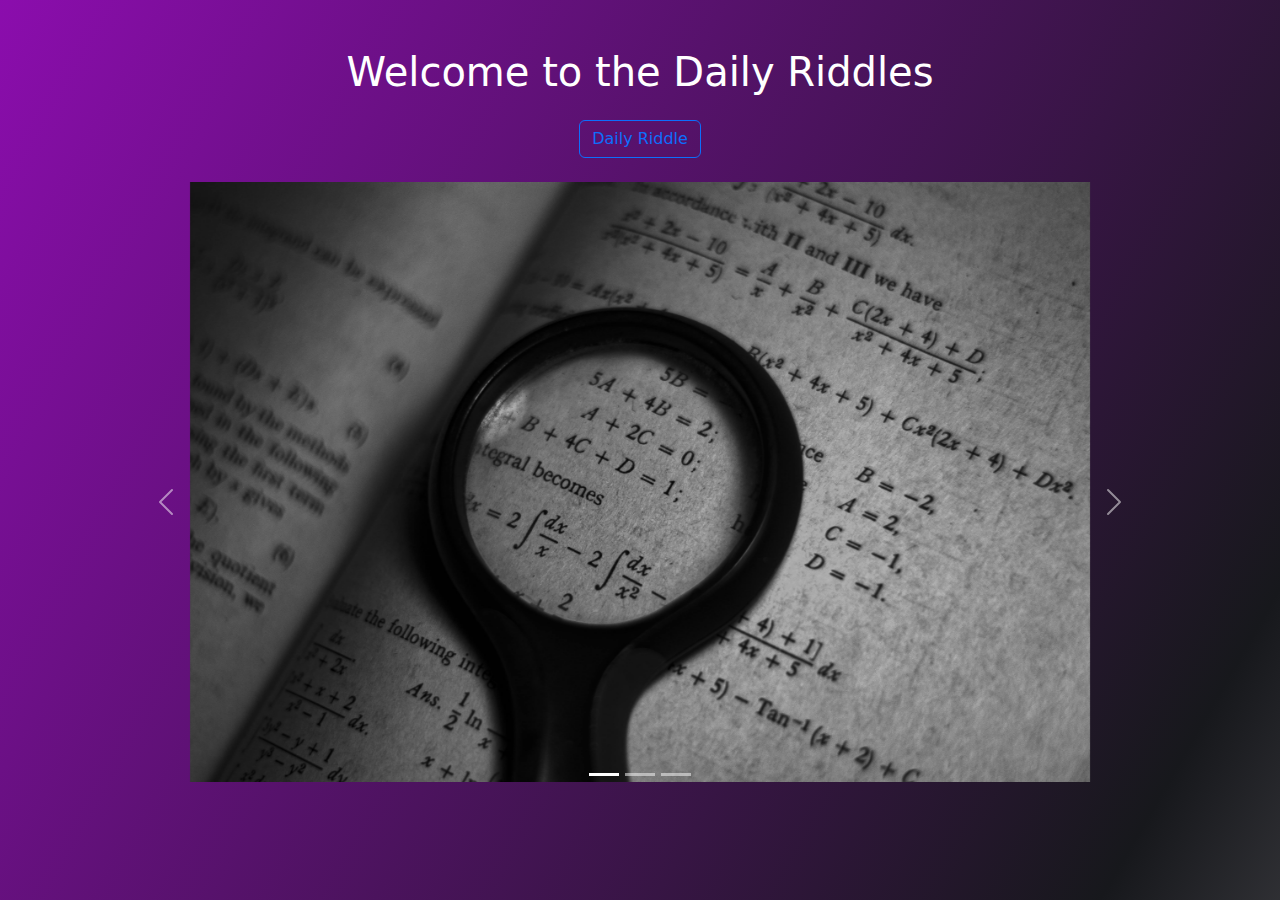
<file: index.html>
<!DOCTYPE html>
<html lang="en">

<head>
  <meta charset="UTF-8">
  <meta name="viewport" content="width=device-width, initial-scale=1.0">
  <title>RiddlesAPI</title>
  <link href="https://cdn.jsdelivr.net/npm/bootstrap@5.3.3/dist/css/bootstrap.min.css" rel="stylesheet" integrity="sha384-QWTKZyjpPEjISv5WaRU9OFeRpok6YctnYmDr5pNlyT2bRjXh0JMhjY6hW+ALEwIH" crossorigin="anonymous">
  <link rel="stylesheet" href="./styles.css">
</head>

<body class="gradient-background">

      <div class="container">
        <div class="row">
            <div class="col text-center">
                <h1 class="mt-5" style="color: white;">Welcome to the Daily Riddles</h1>
                <div class="container">
                    <div class="row justify-content-center align-items-center">
                        <div class="col-12 text-center">
                            <audio id="audio1" src="./sounds/impact-6291.mp3"></audio>
                            <a href="./riddles.html" class="btn btn-outline-primary mt-3 mb-4" onclick="playSoundAndRedirect(event)">Daily Riddle</a>
                        </div>
                    </div>
                </div>
                <div id="carouselExampleIndicators" class="carousel slide" data-bs-ride="carousel" data-bs-interval="2000">
                    <div class="carousel-indicators">
                        <button type="button" data-bs-target="#carouselExampleIndicators" data-bs-slide-to="0"
                            class="active" aria-current="true" aria-label="Slide 1"></button>
                        <button type="button" data-bs-target="#carouselExampleIndicators" data-bs-slide-to="1"
                            aria-label="Slide 2"></button>
                        <button type="button" data-bs-target="#carouselExampleIndicators" data-bs-slide-to="2"
                            aria-label="Slide 3"></button>
                    </div>
                    <div class="carousel-inner">
                        <div class="carousel-item active">
                            <img src="./pics/Magnifyinglass.jpg">
                        </div>
                        <div class="carousel-item">
                            <img src="./pics/manydoors.jpg">
                        </div>
                        <div class="carousel-item">
                            <img src="./pics/lightbulb.jpg">
                        </div>
                    </div>
                    <button class="carousel-control-prev" type="button" data-bs-target="#carouselExampleIndicators"
                        data-bs-slide="prev">
                        <span class="carousel-control-prev-icon" aria-hidden="true"></span>
                        <span class="visually-hidden">Previous</span>
                    </button>
                    <button class="carousel-control-next" type="button" data-bs-target="#carouselExampleIndicators"
                        data-bs-slide="next">
                        <span class="carousel-control-next-icon" aria-hidden="true"></span>
                        <span class="visually-hidden">Next</span>
                    </button>
                </div>
            </div>
        </div>
    </div>




  <!--
    <div class="container">
        <div class="row justify-content-center align-items-center">
            <div class="col-12 text-center">
                <audio id="audio" src="./sounds/angelical-pad-143276.mp3"></audio>
                <button class="btn btn-outline-primary mt-3 mb-5 mt-4" onclick="play()"
                    style="font-size: 30px; font-weight: bold;">Play Me</button>
            </div>
        </div>
    </div>
    
    -->
    
        <script>
            function play() {                                   //eastern song for button Play me
                var audio = document.getElementById("audio");
                audio.play();
            }
    
            function playSoundAndRedirect(event) {
                event.preventDefault(); // Prevent the default behavior of the anchor tag
                var audio = document.getElementById("audio1");
                audio.play();
                setTimeout(function() {
                    audio.pause(); // Pause the audio after 2 seconds
                    audio.currentTime = 0; // Reset the audio to the beginning
                    window.location.href = "riddles.html"; // Redirect to the new page
                }, 1000); // 2 seconds
            }
            </script>

  <script src="https://cdn.jsdelivr.net/npm/bootstrap@5.3.3/dist/js/bootstrap.bundle.min.js" integrity="sha384-YvpcrYf0tY3lHB60NNkmXc5s9fDVZLESaAA55NDzOxhy9GkcIdslK1eN7N6jIeHz" crossorigin="anonymous"></script>
</body>

</html>
</file>
<file: styles.css>
.gradient-background {
    background: linear-gradient(300deg, #edeaf0, #17181c, #8b0dad);
    background-size: 180% 180%;
    animation: gradient-animation 19s ease infinite;
  
   /*background-size: cover; */
    background-repeat: no-repeat; 
    background-attachment: fixed; /* Keep background fixed when scrolling */
    
  }
  
  
  @keyframes gradient-animation {
    0% {
      background-position: 0% 50%;
    }
    50% {
      background-position: 100% 50%;
    }
    100% {
      background-position: 0% 50%;
    }
  }


  .carousel-item img {
    height: 600px; /* Adjust the height as needed */
    object-fit: cover;
}

.carousel-inner {
  border-radius: 20px; /* Adjust the value to change the roundness */
  overflow: hidden; /* Ensure the images don't overflow */
}

/* CSS */
.zoom-effect {
  transition: transform 0.2s; /* Smooth transition */
}

.zoom-effect:hover {
  transform: scale(1.1); /* Zoom in by 10% */
}

img {
  margin-bottom: 20px; /* Add margin below the image */
}

button {
  margin-top: 20px; /* Add margin above the buttons */
}



h1 {
  font-family: "Paprika", system-ui;
  font-weight: 400;
  font-style: normal;
}
</file>
